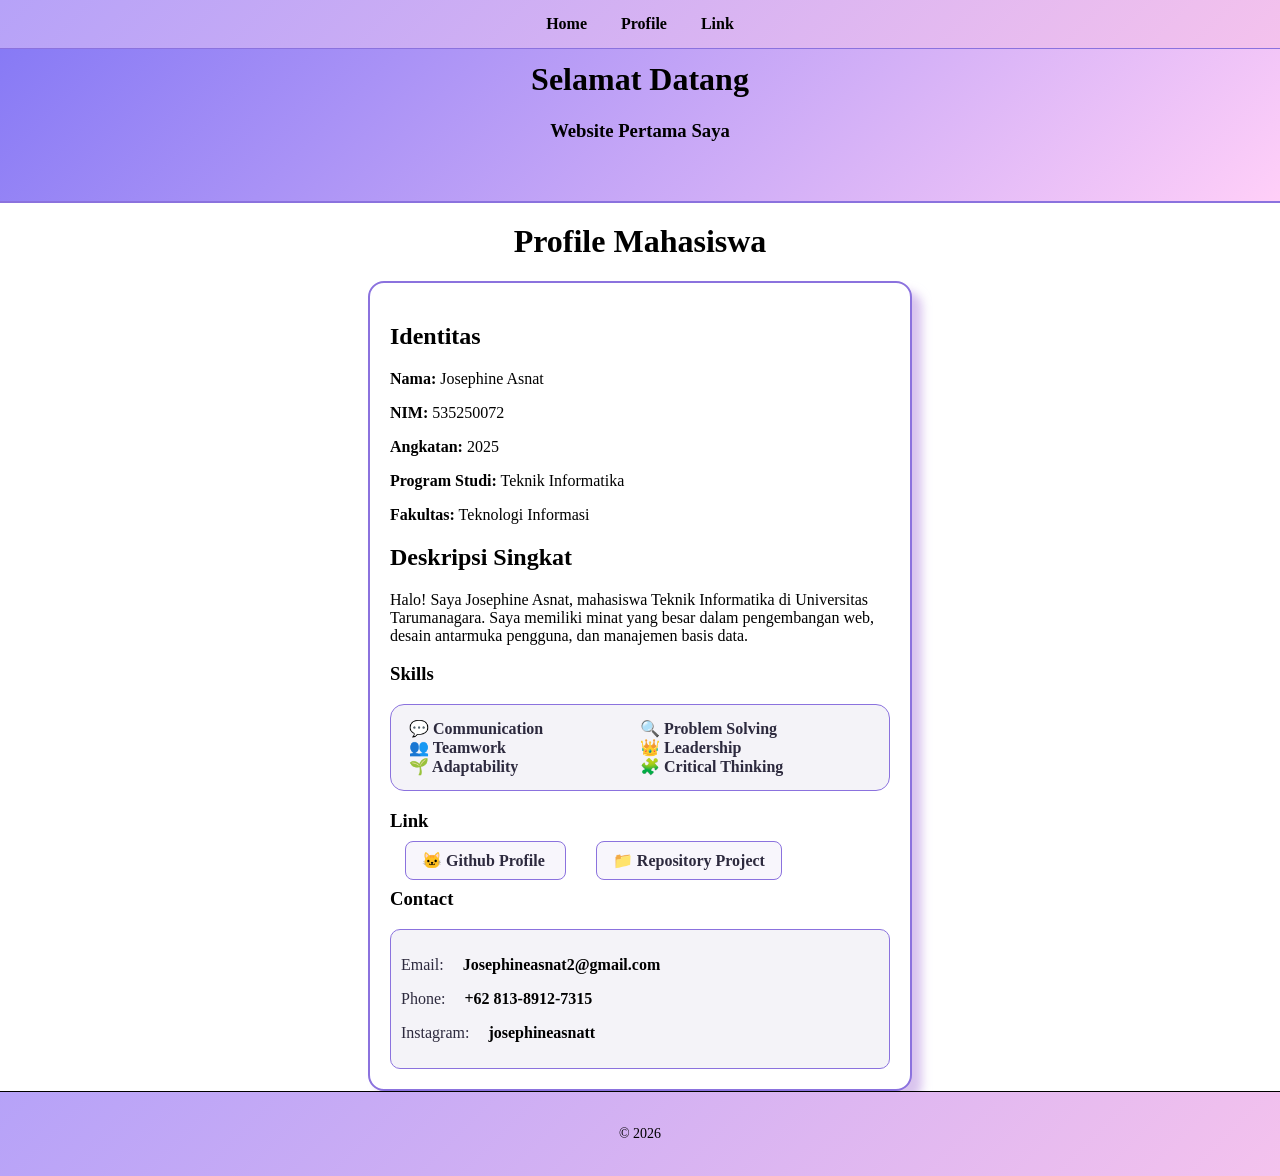
<file: pertemuan-01/index.html>
<!DOCTYPE html>
<html lang="en">
<head>
    <meta charset="UTF-8">
    <meta name="viewport" content="width=device-width, initial-scale=1.0">
    <title>Profile Mahasiswa-Josephine Asnat</title>
    <link rel="stylesheet" href="style.css">
</head>
<body>
    <div class="main-header" id="home">
        <header>
            <h1>Selamat Datang</h1>
            <h3>Website Pertama Saya</h3>
        </header>

        <nav>
            <a href="#home">Home</a>
            <a href="#profile">Profile</a>
            <a href="#link">Link</a>
        </nav>
    </div>
    
    <h1 class="title">Profile Mahasiswa</h1>
    <div class="main-content">
        <article class="biodata" id="profile">
            <h2>Identitas</h2>
            <p><strong>Nama:</strong> Josephine Asnat</p>
            <p><strong>NIM:</strong> 535250072</p>
            <p><strong>Angkatan:</strong> 2025</p>
            <p><strong>Program Studi:</strong> Teknik Informatika</p>
            <p><strong>Fakultas:</strong> Teknologi Informasi</p>
            <h2>Deskripsi Singkat</h2>
            <p>
                Halo! Saya Josephine Asnat, mahasiswa Teknik Informatika di Universitas Tarumanagara.
                Saya memiliki minat yang besar dalam pengembangan web, desain antarmuka pengguna, dan manajemen basis data.
            </p>

            <h3>Skills</h3>
            <div class="skills-grid">
                <span>💬 Communication</span>
                <span>🔍 Problem Solving</span>
                <span>👥 Teamwork</span>
                <span>👑 Leadership</span>
                <span>🌱 Adaptability</span>
                <span>🧩 Critical Thinking</span>
            </div>

            <h3>Link</h3>
            <div>
                <a href="https://github.com/Josephineasn" target="_blank" class="btn-link">
                <span>🐱</span> Github Profile
                </a>
                <a href="https://github.com/Josephineasn/Profile-Mahasiswa_Frontend-Programming" target="_blank" class="btn-link">
                <span>📁</span> Repository Project
                </a>
            </div>

            <h3>Contact</h3>
            <div class="contact-info">
            <p>Email: <a href="mailto:Josephineasnat2@gmail.com">Josephineasnat2@gmail.com</a></p>
            <p>Phone: <a href="tel:+6281389127315">+62 813-8912-7315</a></p>
            <p>Instagram: <a href="https://www.instagram.com/josephineasnatt" target="_blank">josephineasnatt</a></p>
            </div>

        </article>
    </div>

    <footer id="link">
        <p>&copy; 2026</p>
    </footer>
</body>
</html>
</file>
<file: pertemuan-01/style.css>
body {
    padding: 0;
    margin: 0;
}

header {
    padding: 40px;
    text-align: center;
    background: linear-gradient(135deg, rgb(131, 119, 245), rgb(255, 207, 248));
    color: #000000;
    border-bottom: 2px solid #8b72de;
}

nav {
    padding: 15px;
    text-align: center;
    background: linear-gradient(135deg, #b6a2f8 0%, #f4c2ed 100%);
    border-bottom: 1px solid #8b72de;
    position: fixed;
    top: 0;
    right: 0;
    left: 0;
    font-size: 16px;
}

a {
    text-decoration: none;
    color: black;
    margin: 0 15px;
    font-weight: 600;
}

.title {
    text-align: center;
    margin-top: 20px;
}

.biodata {
    background-color: #ffffff; 
    margin: auto;
    padding: 20px;
    max-width: 500px;
    border: 2px solid #8b72de;
    border-radius: 16px;
    box-shadow: 10px 10px 10px rgba(191, 157, 227, 0.6);
}


.skills-grid{
    display: grid;
    grid-template-columns: repeat(2, 1fr);
    padding: 14px 18px;
    background-color: #f4f3f8;
    border-radius: 14px;
    border: 1px solid #8b72de;
    font-size: 16px;
    font-weight: 600;
    color: #2d2a3e;
}

.skills-grid:hover, .contact-info:hover {
    transform: translateY(-3px);
    box-shadow: 10px 10px 10px rgba(191, 157, 227, 0.6);
}

.btn-link {
    align-items: center;
    padding: 10px 16px;
    background-color: #f8f6fc;
    color: #2d2a3e;
    text-decoration: none;
    font-weight: 600;
    font-size: 16px;
    border-radius: 8px;
    border: 1px solid #8b72de;
}

.btn-link:hover {
    background-color: #ac9ddc;
    color: #ffffff;
}

.contact-info {
    margin-top: 10px 16px;
    padding: 10px;
    font-size: 16px;
    color: #2d2a3e;
    align-items: center;
    background-color: #f4f3f8;
    border: 1px solid #8b72de;
    border-radius: 10px;
}

footer {
    padding: 20px;
    text-align: center;
    background: linear-gradient(135deg, #b6a2f8 0%, #f4c2ed 100%);
    border-top: 1px solid #000000;
    font-size: 14px;
}
</file>
